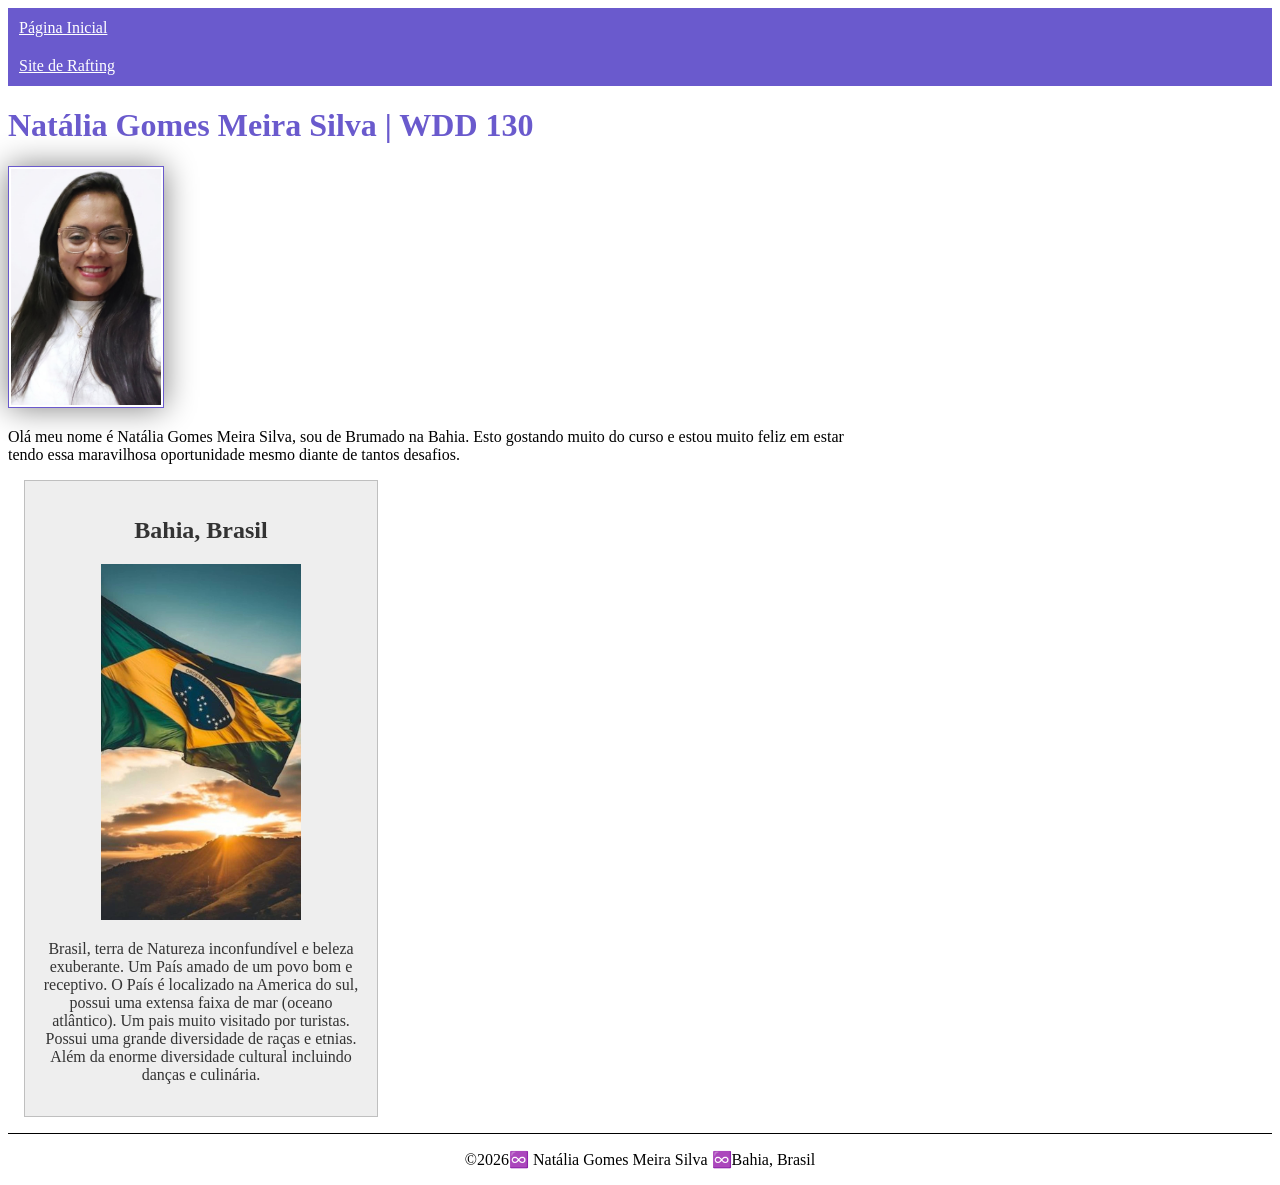
<file: index.html>
<!DOCTYPE html>
<html lang="pt-br">

<head>
    <meta charset="UTF-8">
    <meta name="viewport" content="width=device-width, initial-scale=1.0">
    <title>Natália Gomes Meira Silva | WDD 130</title>
    <meta name="description"
      content="Página Inicial de Natália Gomes Meira Silva, aluna da BYU. Página criada em 2026 com o objetivo de postagens de trabalho realizados. ">
    <meta name="author" content="Natália Gomes Meira Silva">
    <link rel="stylesheet" href="estilos/estilos.css">

</head>

<body>
    <header>
        <nav>
            <a href="#">Página Inicial </a>
            <a href="wwr/"> Site de Rafting</a>
        </nav>
    </header>
    <main>
        <h1>Natália Gomes Meira Silva | WDD 130 </h1>
        <img src="imagens/perfil.jpg" alt="olá Meu nome é Natália Gomes Meira Silva" width="200">
        <p>Olá meu nome é Natália Gomes Meira Silva, sou de Brumado na Bahia. Esto gostando muito do
            curso e estou muito feliz em estar tendo essa maravilhosa oportunidade mesmo diante de
            tantos desafios. </p>
    </main>
    <aside>
        <h2> Bahia, Brasil</h2>
        <img src="imagens/brasil.jpg"
          alt="Bandeira do Brasil e um por do sol sobre montanha ao fundo">
        <p> Brasil, terra de Natureza inconfundível e beleza exuberante. Um País amado de um povo
            bom e receptivo. O País é localizado na America do sul, possui uma extensa faixa de mar
            (oceano atlântico). Um pais muito visitado por turistas. Possui uma grande diversidade
            de raças e etnias. Além da enorme diversidade cultural incluindo danças e culinária.
        </p>
    </aside>
    <footer>
        <p>&copy;2026♾️ Natália Gomes Meira Silva ♾️Bahia, Brasil</p>
    </footer>

</body>

</html>
</file>
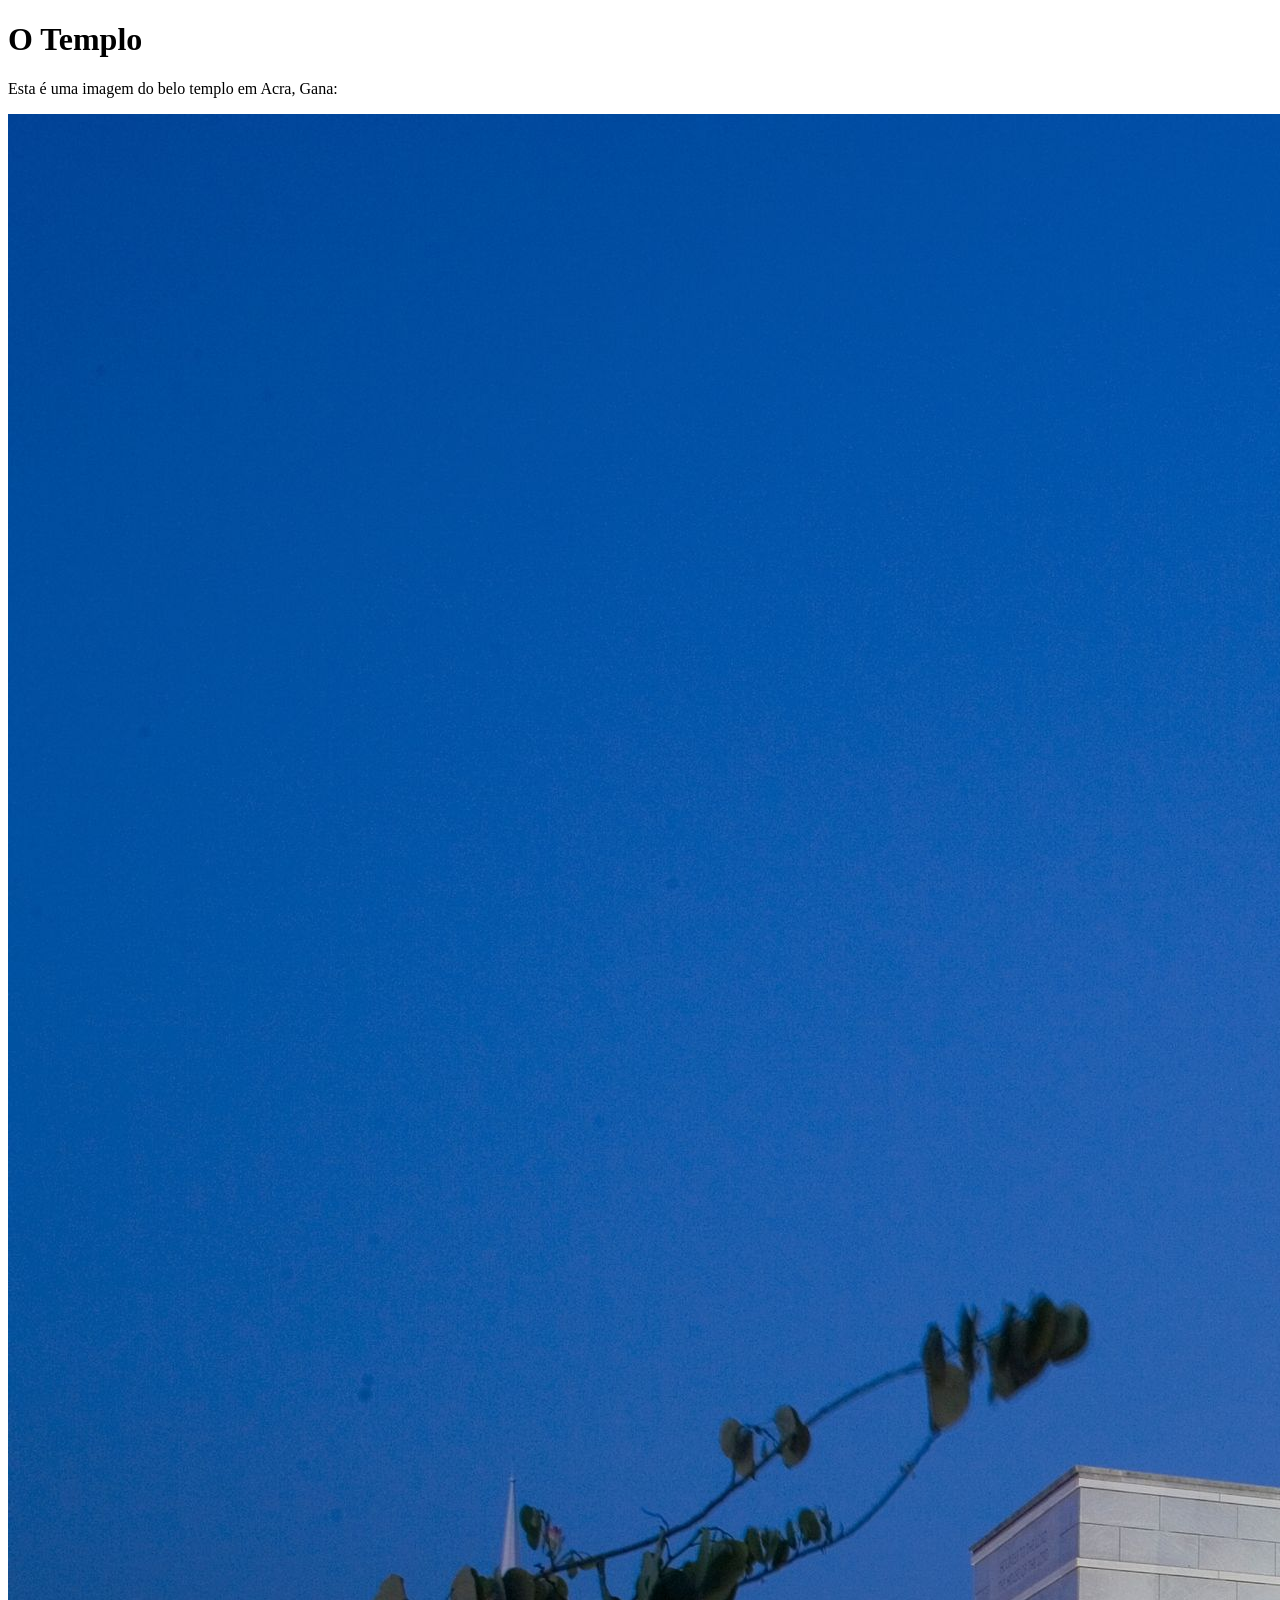
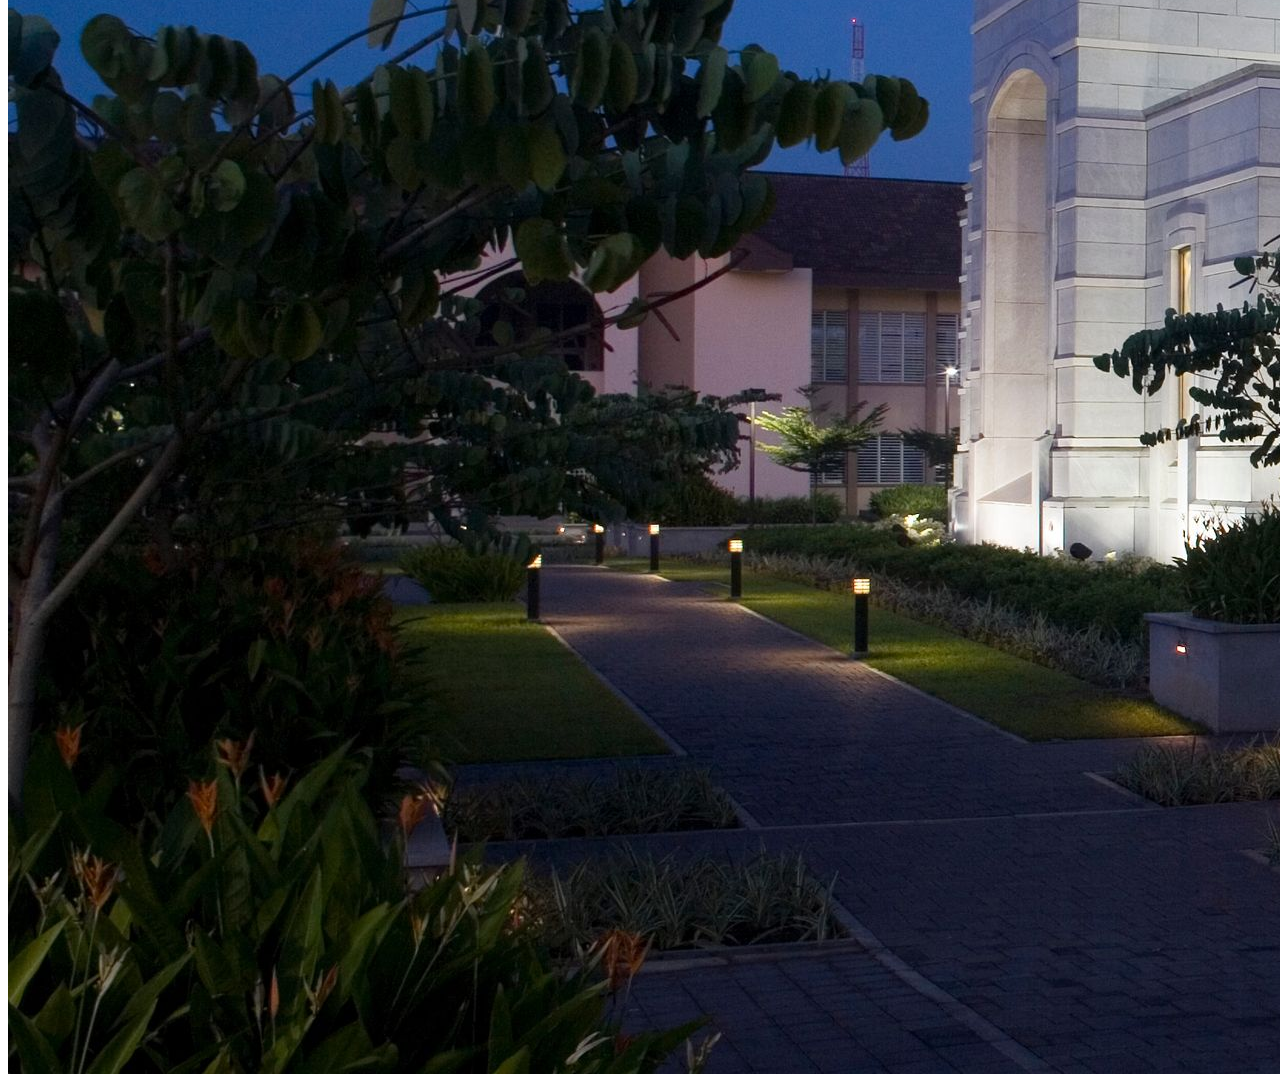
<file: semana01/imagens.html>
<!DOCTYPE html>
<html lang="pt-br">
<head>
    <meta charset="UTF-8">
    <meta name="viewport" content="width=device-width, initial-scale=1.0">
    <title>Imagem do Templo</title>
</head>
<body>
    <h1>O Templo</h1>
    <p>Esta é uma imagem do belo templo em Acra, Gana:</p>
    <img src="imagens/templo-largo.jpeg" alt="O Templo de Acra, Gana">
    
</body>
</html>
</file>
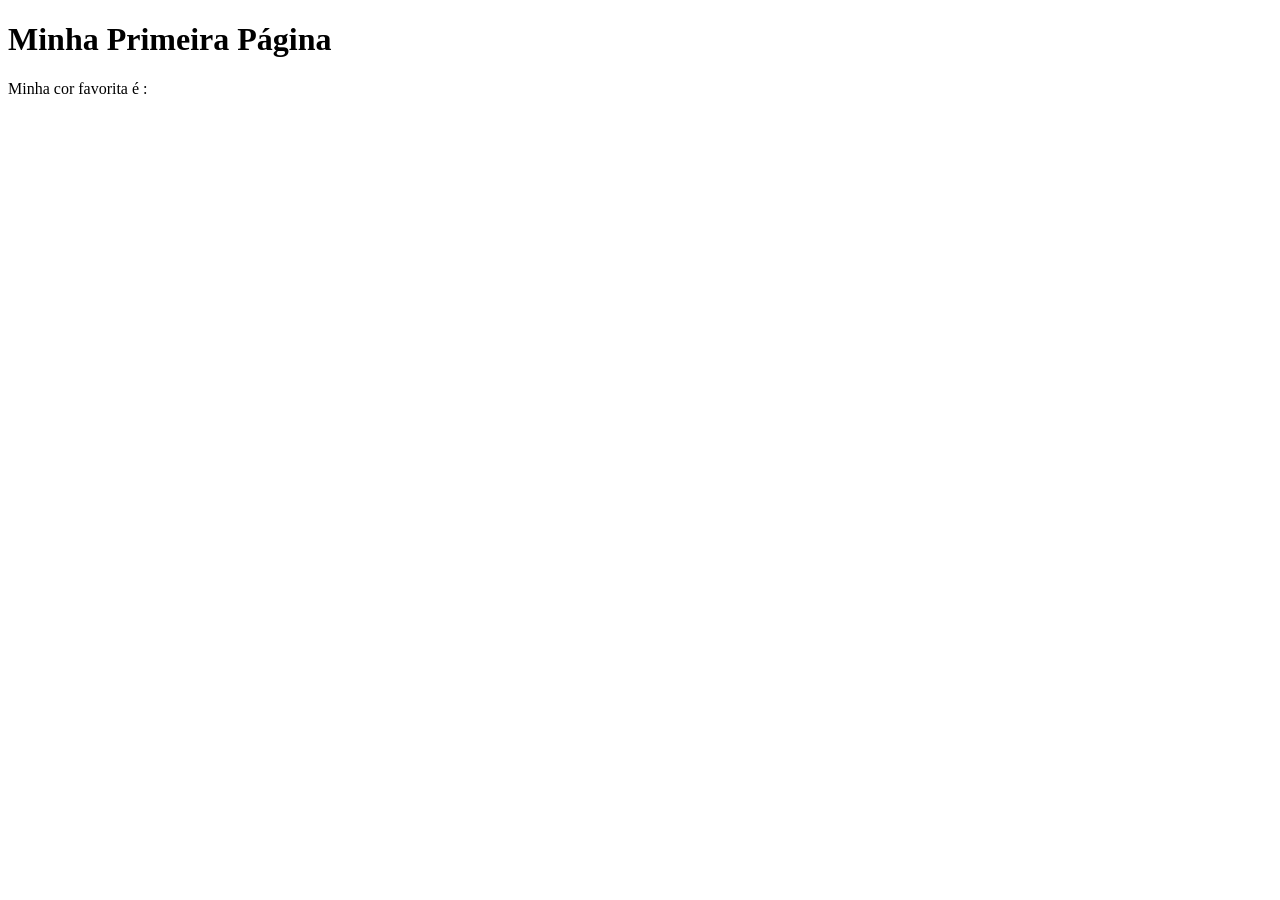
<file: semana01/primeira-pagina.html>
<!DOCTYPE html>
<html lang="pt-br">
<head>
    <meta charset="UTF-8">
    <meta name="viewport" content="width=device-width, initial-scale=1.0">
    <title>Minha Primeira Página</title>
</head>
<body>
    <h1>Minha Primeira Página</h1>
    <p>Minha cor favorita é : </p>
</body>
</html>
</file>
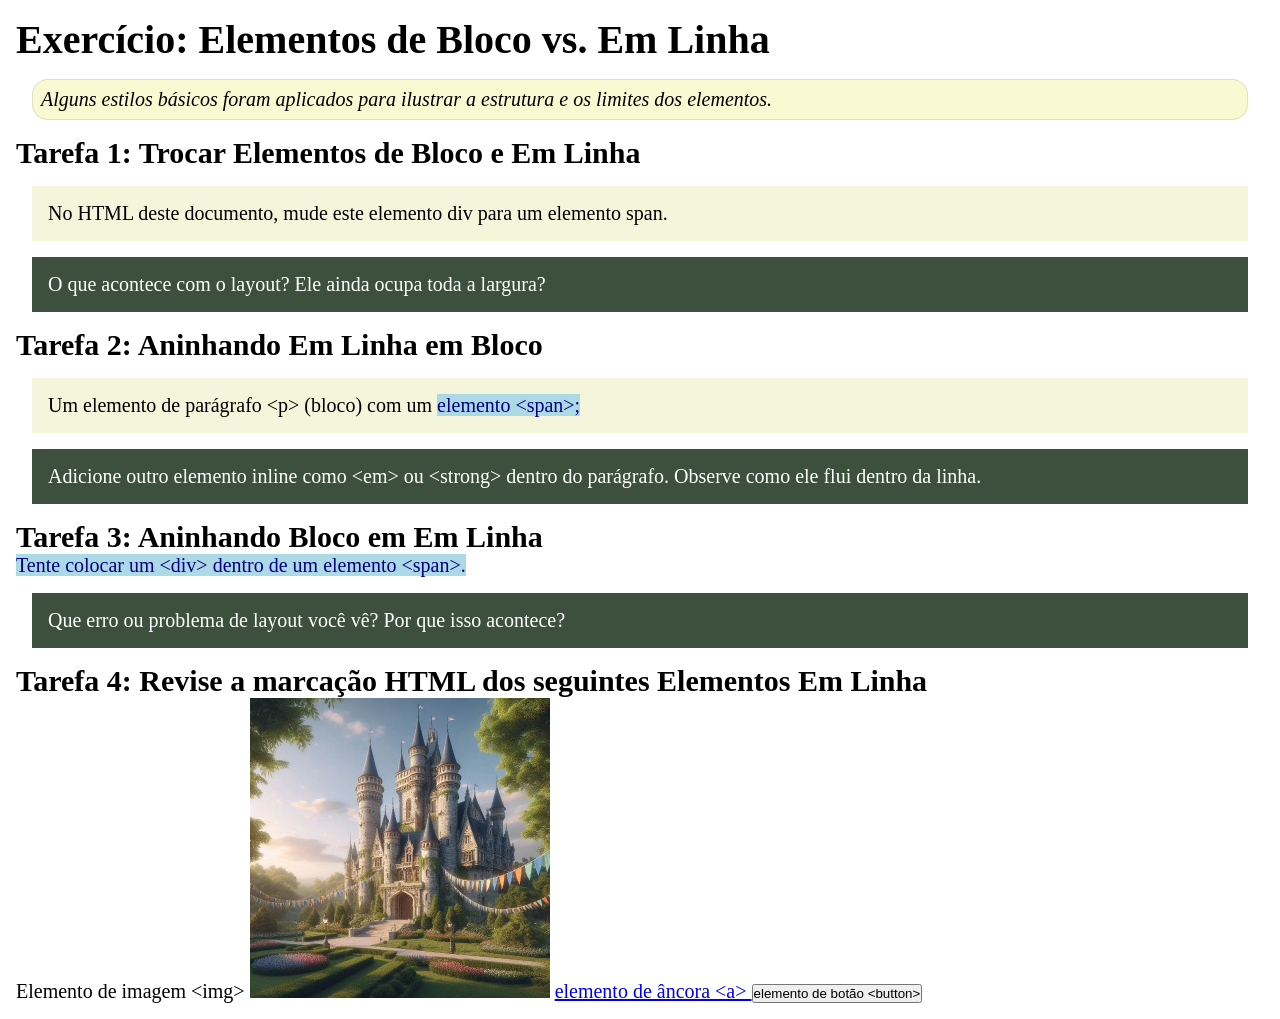
<file: semana02/bloco-vs-inline.html>
<!DOCTYPE html>
<html lang="pt-br">

<head>
    <meta charset="UTF-8">
    <meta name="viewport" content="width=device-width, initial-scale=1.0">
    <title>Exercício: Elementos de Bloco vs. Inline</title>
    <link rel="stylesheet" href="estilos/bloco-vs-inline.css">
</head>

<body>
    <main>
        <h1>Exercício: Elementos de Bloco vs. Em Linha</h1>
        <p class="note">Alguns estilos básicos foram aplicados para ilustrar a estrutura e os limites dos elementos.</p>

        <h2>Tarefa 1: Trocar Elementos de Bloco e Em Linha</h2>
        <div>No HTML deste documento, mude este elemento div para um elemento span.</div>

        <p class="question">O que acontece com o layout? Ele ainda ocupa toda a largura?</p>

        <h2>Tarefa 2: Aninhando Em Linha em Bloco</h2>
        <p>Um elemento de parágrafo &lt;p&gt; (bloco) com um <span>elemento &lt;span&gt;;</span></p>
        <p class="question">Adicione outro elemento inline como &lt;em&gt; ou &lt;strong&gt; dentro do parágrafo.
            Observe como ele flui dentro da linha.</p>

        <h2>Tarefa 3: Aninhando Bloco em Em Linha</h2>
        <span>Tente colocar um &lt;div&gt; dentro de um elemento &lt;span&gt;.</span>
        <p class="question">Que erro ou problema de layout você vê? Por que isso acontece?</p>


        <h2>Tarefa 4: Revise a marcação HTML dos seguintes Elementos Em Linha</h2>
        Elemento de imagem &lt;img&gt;
        <img src="imagens/castelo.webp" alt="imagem (imagens estão em linha)" width="300" height="300">
        <a href="https://churchofjesuschrist.org">elemento de âncora &lt;a&gt; </a>
        <button type="button">elemento de botão &lt;button&gt;</button>
    </main>
</body>

</html>
</file>
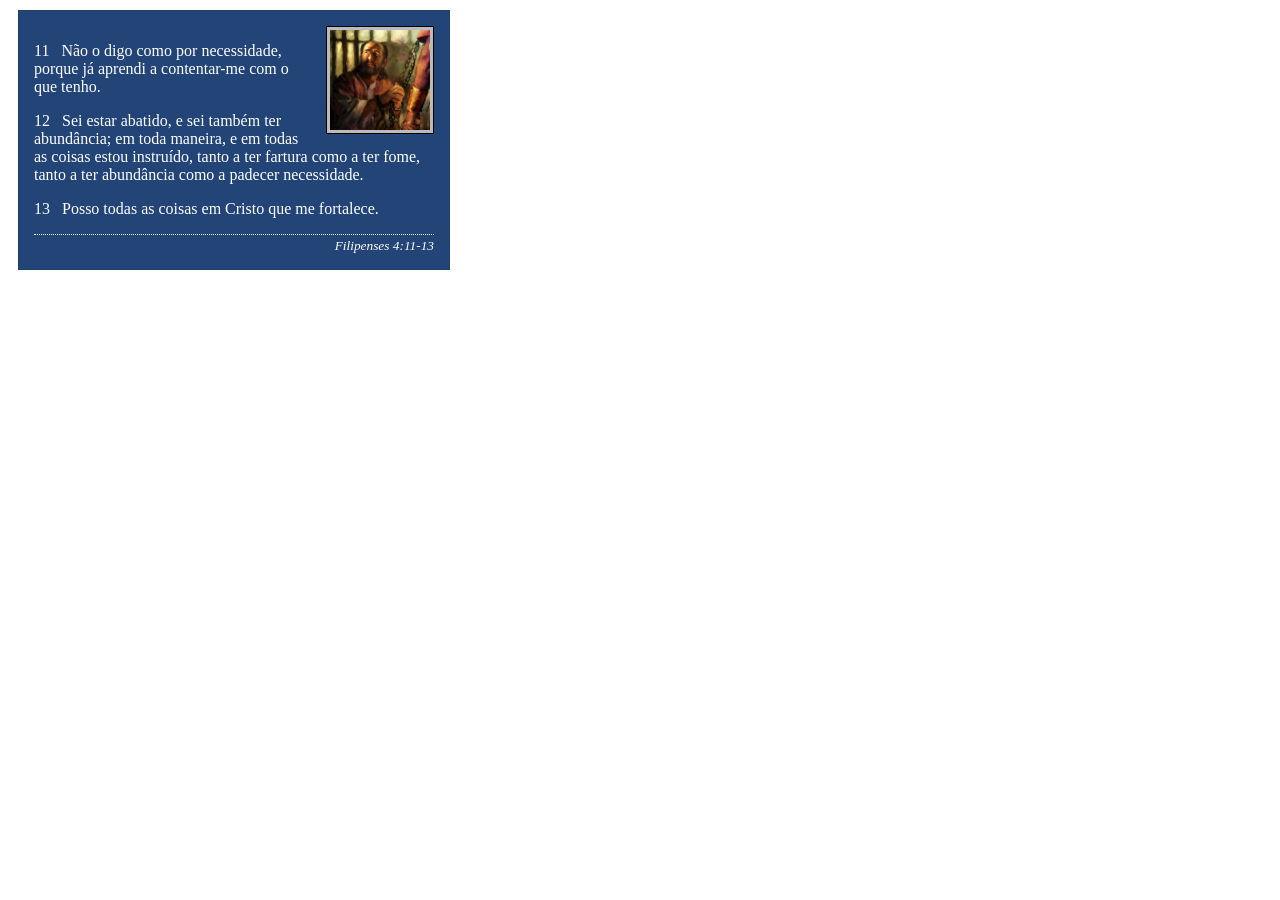
<file: semana02/box-model-solucao.html>
<!DOCTYPE html>
<html lang="pt-br">

<head>
    <meta charset="UTF-8">
    <meta name="viewport" content="width=device-width, initial-scale=1.0">
    <title>Atividade de Box Model</title>
    <link rel="stylesheet" href="estilos/box-model-solucao.css">
</head>

<body>
    <main>
        <div class="callout">
            <img src="imagens/apostolo-paulo-preso.webp" alt="Apóstolo Paulo - Preso em Roma" width="200" height="200">
            <blockquote>
                <p>11 &nbsp; Não o digo como por necessidade, porque já aprendi a contentar-me com o que tenho.</p>
                <p>12 &nbsp; Sei estar abatido, e sei também ter abundância; em toda maneira, e em todas as coisas estou
                    instruído, tanto a ter fartura como a ter fome, tanto a ter abundância como a padecer necessidade.
                </p>
                <p>13 &nbsp; Posso todas as coisas em Cristo que me fortalece.</p>
            </blockquote>
            <cite>Filipenses 4:11-13</cite>
        </div>
    </main>
</body>

</html>
</file>
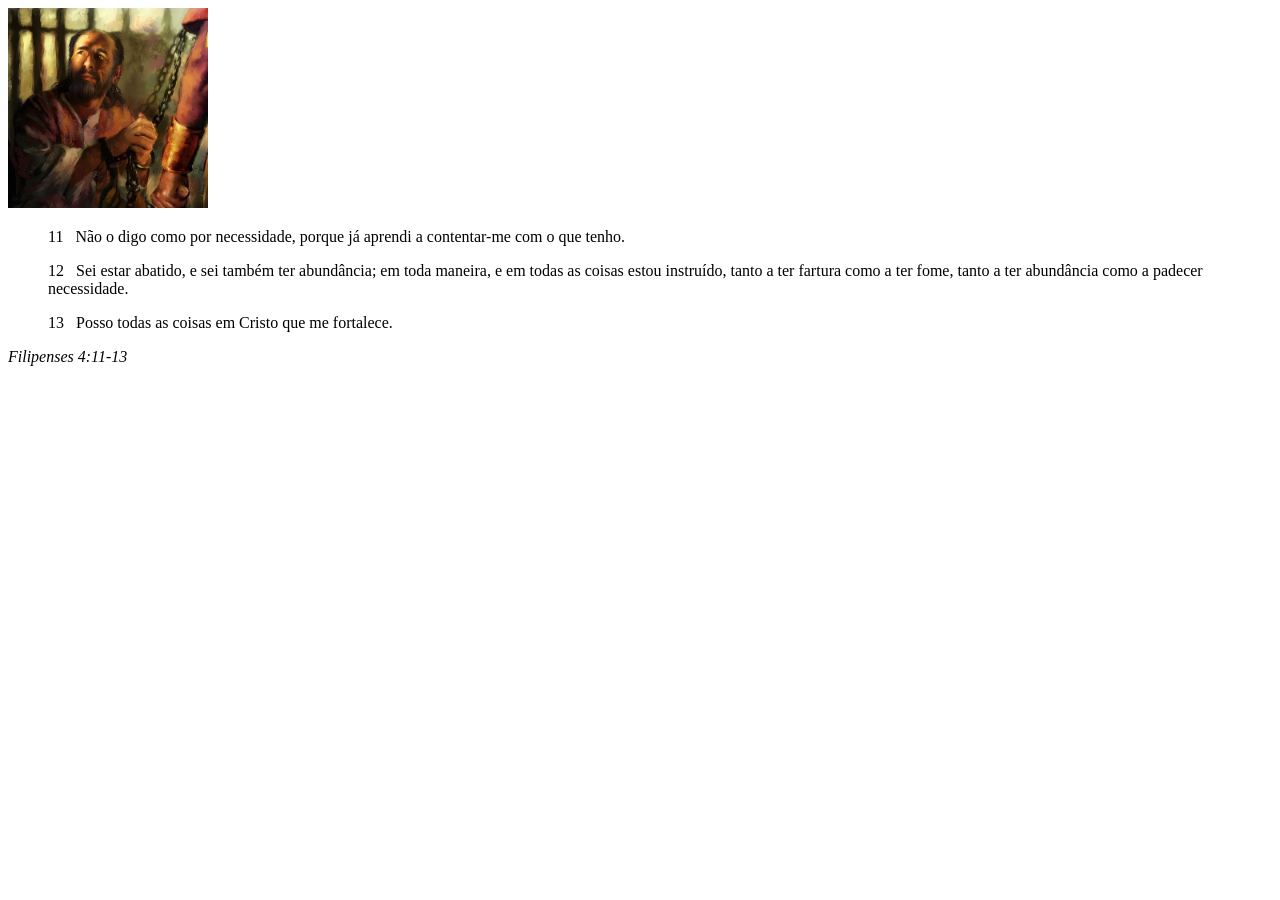
<file: semana02/box-model.html>
<!DOCTYPE html>
<html lang="pt-br">
<head>
    <meta charset="UTF-8">
    <meta name="viewport" content="width=device-width, initial-scale=1.0">
    <title>Atividade de Box Model</title>
</head>
<body>
    <main>
        <div class="callout">
            <img src="imagens/apostolo-paulo-preso.webp" alt="Apóstolo Paulo - Preso em Roma" width="200" height="200">
            <blockquote>
                <p>11 &nbsp; Não o digo como por necessidade, porque já aprendi a contentar-me com o que tenho.</p>
                <p>12 &nbsp; Sei estar abatido, e sei também ter abundância; em toda maneira, e em todas as coisas estou instruído, tanto a ter fartura como a ter fome, tanto a ter abundância como a padecer necessidade.</p>
                <p>13 &nbsp; Posso todas as coisas em Cristo que me fortalece.</p>
            </blockquote>
            <cite>Filipenses 4:11-13</cite>
        </div>
    </main>
</body>
</html>
</file>
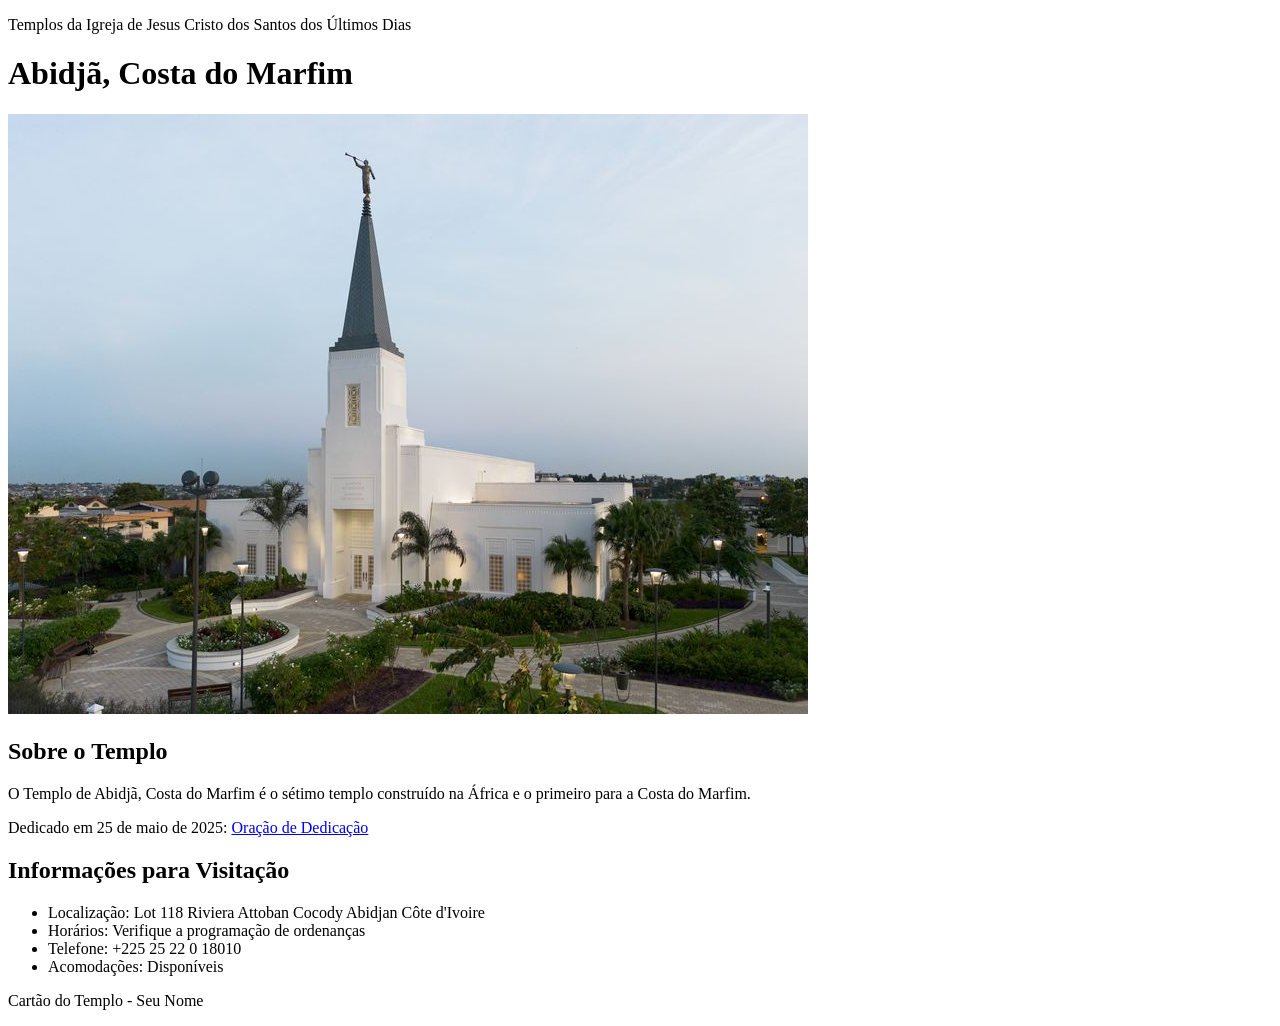
<file: semana02/templo.html>
<!DOCTYPE html>
<html lang="pt-br">

<head>
    <meta charset="UTF-8">
    <meta name="viewport" content="width=device-width, initial-scale=1.0">
    <title>Cartão do Templo - Abidjã, Costa do Marfim</title>
</head>

<body>
    <header>
        <p>Templos da Igreja de Jesus Cristo dos Santos dos Últimos Dias</p>
    </header>
    <main>
        <h1>Abidjã, Costa do Marfim</h1>
        <picture>
            <img src="imagens/abidja-costa-do-marfim.jpeg" alt="Templo de Abidjã, Costa do Marfim">
        </picture>
        <section>
            <h2>Sobre o Templo</h2>
            <p>O Templo de Abidjã, Costa do Marfim é o sétimo templo construído na África e o primeiro para a Costa do Marfim.</p>
            <p>Dedicado em 25 de maio de 2025: <a
                    href="https://www.churchofjesuschrist.org/temples/dedicatory-prayer/abidjan-ivory-coast-temple/2025-05-25?lang=eng"
                    target="_blank" rel="noopener noreferrer">Oração de Dedicação</a></p>
        </section>
        <section>
            <h2>Informações para Visitação</h2>
            <ul>
                <li>Localização: Lot 118 Riviera Attoban Cocody Abidjan Côte d'Ivoire</li>
                <li>Horários: Verifique a programação de ordenanças</li>
                <li>Telefone: +225 25 22 0 18010</li>
                <li>Acomodações: Disponíveis</li>
            </ul>
        </section>
    </main>
    <footer>
        <p>Cartão do Templo - Seu Nome</p>
    </footer>
</body>

</html>
</file>
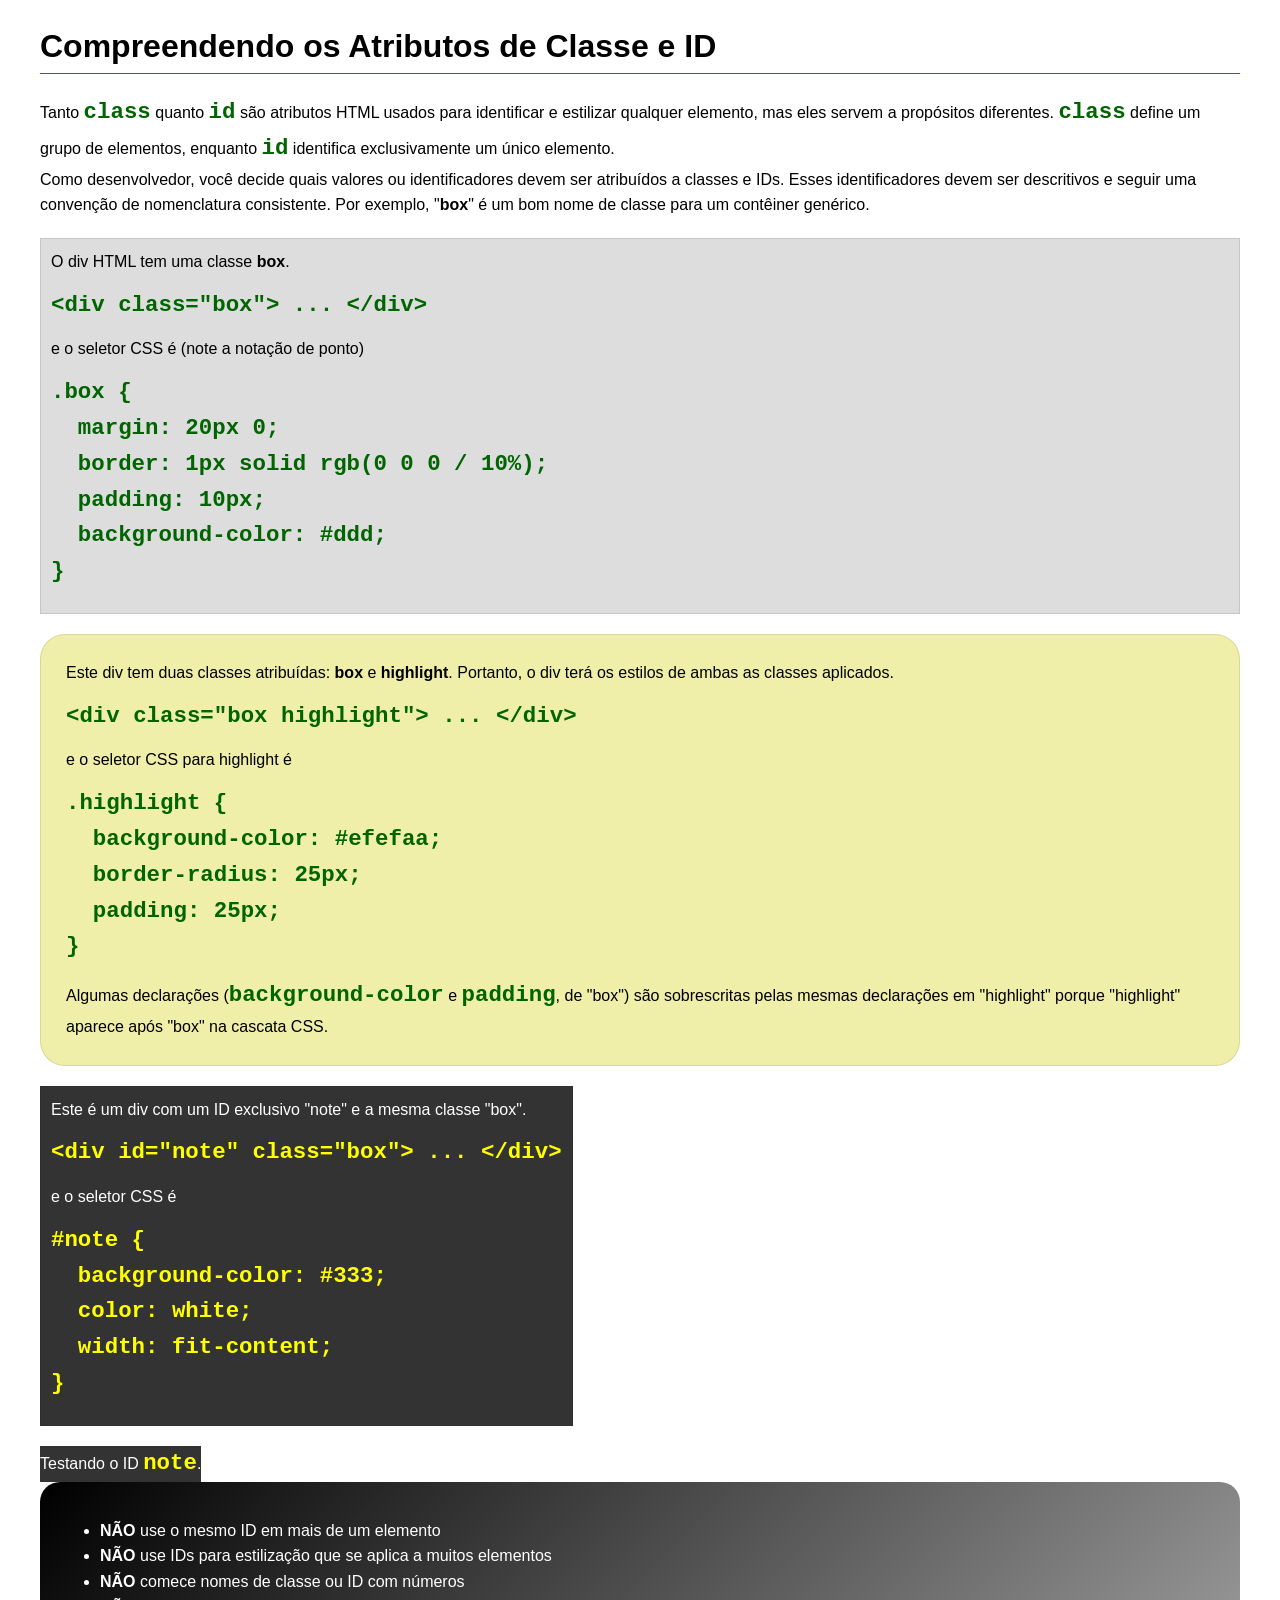
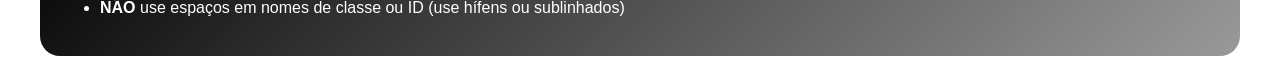
<file: semana03/classe-e-id.html>
<!DOCTYPE html>
<html lang="pt-br">

<head>
    <meta charset="UTF-8">
    <meta name="viewport" content="width=device-width, initial-scale=1.0">
    <title>Atributos de Classe vs ID</title>
    <link rel="stylesheet" href="estilos/classe-e-id.css">
</head>

<body>
    <h1>Compreendendo os Atributos de Classe e ID</h1>
    <p>Tanto <code>class</code> quanto <code>id</code> são atributos HTML usados para identificar e estilizar qualquer
        elemento, mas eles servem a propósitos diferentes. <code>class</code> define um grupo de elementos, enquanto
        <code>id</code> identifica exclusivamente um único elemento.
    </p>
    <p>Como desenvolvedor, você decide quais valores ou identificadores devem ser atribuídos a classes e IDs. Esses
        identificadores devem ser descritivos e seguir uma convenção de nomenclatura consistente. Por exemplo,
        "<strong>box</strong>" é um bom nome de classe para um contêiner genérico.</p>
    <div class="box">
        <p>O div HTML tem uma classe <strong>box</strong>.</p>
        <pre><code class="html">&lt;div class="box"&gt; ... &lt;/div&gt;</code></pre>
        e o seletor CSS é (note a notação de ponto)
        <pre><code class="css">.box {
  margin: 20px 0;
  border: 1px solid rgb(0 0 0 / 10%);
  padding: 10px;
  background-color: #ddd; 
}</code></pre>
    </div>

    <div class="box highlight">
        <p>Este div tem duas classes atribuídas: <strong>box</strong> e <strong>highlight</strong>. Portanto, o div terá
            os estilos de ambas as classes aplicados.</p>
        <pre><code class="html">&lt;div class="box highlight"&gt; ... &lt;/div&gt;</code></pre>
        e o seletor CSS para highlight é
        <pre><code class="css">.highlight {
  background-color: #efefaa;
  border-radius: 25px;
  padding: 25px;
}</code></pre>
        <p>Algumas declarações (<code>background-color</code> e <code>padding</code>, de "box") são sobrescritas pelas
            mesmas declarações em "highlight" porque "highlight" aparece após "box" na cascata CSS.</p>
    </div>

    <div id="note" class="box">
        <p>Este é um div com um ID exclusivo "note" e a mesma classe "box".</p>
        <pre><code class="html">&lt;div id="note" class="box"&gt; ... &lt;/div&gt;</code></pre>
        e o seletor CSS é
        <pre><code class="css">#note {
  background-color: #333;
  color: white;
  width: fit-content;
}</code></pre>
    </div>

    <div id="note">
        <p>Testando o ID <code>note</code>.</p>
    </div>

    <section id="melhor-pratica">
        <ul>
            <li><strong>NÃO</strong> use o mesmo ID em mais de um elemento</li>
            <li><strong>NÃO</strong> use IDs para estilização que se aplica a muitos elementos</li>
            <li><strong>NÃO</strong> comece nomes de classe ou ID com números</li>
            <li><strong>NÃO</strong> use espaços em nomes de classe ou ID (use hífens ou sublinhados)</li>
        </ul>
    </section>

    <br>

</body>

</html>
</file>
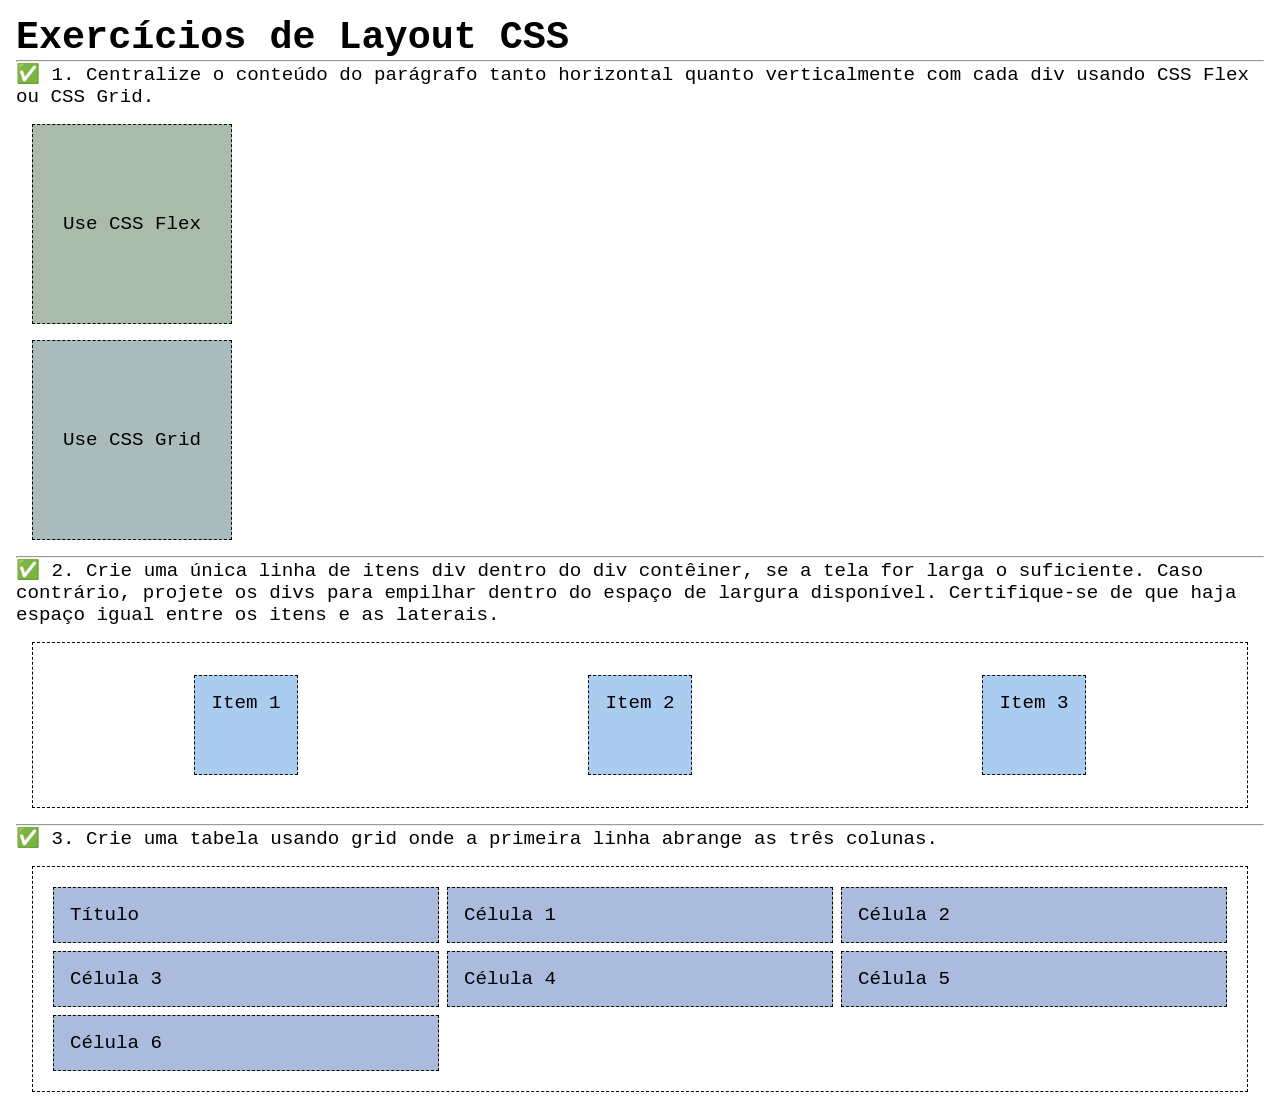
<file: semana04/exercicios-layout.html>
<!DOCTYPE html>
<html lang="pt-br">

<head>
    <meta charset="UTF-8">
    <meta name="viewport" content="width=device-width, initial-scale=1.0">
    <title>Exercícios de Layout CSS</title>
    <link rel="stylesheet" href="estilos/solucoes-dos-exercicios-de-layout.css">
</head>

<body>
    <main>
        <h1>Exercícios de Layout CSS</h1>
        <hr>
        <p>✅ 1. Centralize o conteúdo do parágrafo tanto horizontal quanto verticalmente com cada div usando CSS Flex ou
            CSS Grid.
        </p>
        <div class="one flex">
            <p>Use CSS Flex</p>
        </div>
        <div class="one grid">
            <p>Use CSS Grid</p>
        </div>
        <hr>
        <p>✅ 2. Crie uma única linha de itens div dentro do div contêiner, se a tela for larga o suficiente. Caso
            contrário, projete os
            divs para empilhar dentro do espaço de largura disponível. Certifique-se de que haja espaço igual entre os
            itens e as laterais.</p>
        <div class="container2">
            <div class="dois">
                <p>Item 1</p>
            </div>
            <div class="dois">
                <p>Item 2</p>
            </div>
            <div class="dois">
                <p>Item 3</p>
            </div>
        </div>
        <hr>
        <p>✅ 3. Crie uma tabela usando grid onde a primeira linha abrange as três colunas. </p>
        <div class="container3">
            <div class="tres colunas-3">
                <p>Título</p>
            </div>
            <div class="tres">
                <p>Célula 1</p>
            </div>
            <div class="tres">
                <p>Célula 2</p>
            </div>
            <div class="tres">
                <p>Célula 3</p>
            </div>
            <div class="tres">
                <p>Célula 4</p>
            </div>
            <div class="tres">
                <p>Célula 5</p>
            </div>
            <div class="tres">
                <p>Célula 6</p>
            </div>

        </div>
    </main>
</body>

</html>
</file>
<file: estilos/estilos.css>
main {
    max-width: 840px;
}

main img {
    width: 150px;
    height: auto;
    border: 1px solid slateblue;
    padding: 2px;
    box-shadow: 0 0 30px gray
}

nav {
    background-color: slateblue;
    padding: 1px;
}

nav a {
    color: white;
    padding: 10px;
    display: block;
}

h1 {
    color: slateblue;
}

aside {
    width: 20rem;
    margin: 1rem;
    border: 1px solid rgb(0 0 0/0.2);
    padding: 1rem;
    background-color: #eee;
    color: #333;
    text-align: center;
}

aside img {
    width: 200px;
    height: auto;
}

p {
    padding: 0;
}

footer {
    margin-top: 15px;
    border-top: 1px solid#000;
    text-align: center;
}
</file>
<file: semana02/estilos/bloco-vs-inline.css>
* {
    margin: 0;
    padding: 0;
}

body {
    font-size: 20px;
    margin: 1rem;
}

p,
div {
    background-color: beige;
    margin: 1rem;
    padding: 1rem;
}

span {
    color: navy;
    background-color: lightblue;
}

code {
    margin: 0;
    padding: 0;
    color: green;
    font-size: 1.2rem;
}

.note {
    font-style: italic;
    background-color: lightgoldenrodyellow;
    border-radius: 1rem;
    border: 1px solid rgb(0 0 0 / 10%);
    margin: 1rem;
    padding: .5rem;
}

.question {
    background-color: #3d503d;
    color: #fff;
}
</file>
<file: semana02/estilos/box-model-solucao.css>
.callout {
    max-width: 400px;
    margin: 10px;
    border: 1px solid rgba(0, 0, 0, .1);
    padding: 15px;
    background-color: #247;
    color: #fff;
}

.callout img {
    float: right;
    margin: 0 0 10px 15px;
    border: 1px solid #000;
    padding: 3px;
    background-color: #bbb;
    width: 100px;
    height: auto;

}

blockquote {
    margin: 0;
}

cite {
    display: block;
    border-top: 1px dotted #fff;
    padding-top: 3px;
    text-align: right;
    font-size: smaller;
}
</file>
<file: semana03/estilos/classe-e-id.css>
body {
    font-family: Arial, sans-serif;
    line-height: 1.6;
    margin: 0;
    padding: 0 40px;
}

h1 {
    border-bottom: 1px solid rgb(0 110 182);
    padding-bottom: 0;
}



p {
    margin: 0;
}

code {
    color: darkgreen;
    font-weight: 700;
    font-size: 1.4rem;
}

/* Class exemplos - podem ser reutilizados */

.box {
    margin: 20px 0;
    border: 1px solid rgb(0 0 0 / 10%);
    padding: 10px;
    background-color: #ddd; /* essa é a abreviação para #dddddd */
}

.highlight {
    background-color: #efefaa;
    border-radius: 25px;
    padding: 25px;
}

/* ID exemplos - devem ser únicos */

#note {
    background-color: #333;
    color: white;
    width: fit-content;
}

#note code {
    color: yellow;
}

#melhor-pratica {
    background: linear-gradient(135deg, #000 0%, #999 100%);
    color: white;
    border-radius: 20px;
    padding: 20px
}
</file>
<file: semana04/estilos/solucoes-dos-exercicios-de-layout.css>
* {
    margin: 0;
    padding: 0;
    box-sizing: border-box;
}

body {
    margin: 1rem;
    font-family: monospace;
    font-size: 1.2rem;
}

div {
    margin: 1rem;
    border: 1px dashed;
    padding: 1rem;
}

.one {
    width: 200px;
    height: 200px;
}

.flex {
    background-color: #aba;
    display: flex;
    justify-content: center;
    align-items: center;
}

.grid {
    background-color: #abb;
    display: grid;
    place-items: center;
}

.container2 {
    display: flex;
    flex-wrap: wrap;
    justify-content: space-around;
}

.dois {
    background-color: #ace;
    height: 100px;
}

.container3 {
    display: grid;
    grid-template-columns: repeat(3, 1fr);
}

.columns-3 {
    grid-column: span 3;}

.tres {
    margin: .25rem;
    background-color: #abd;
}
</file>
